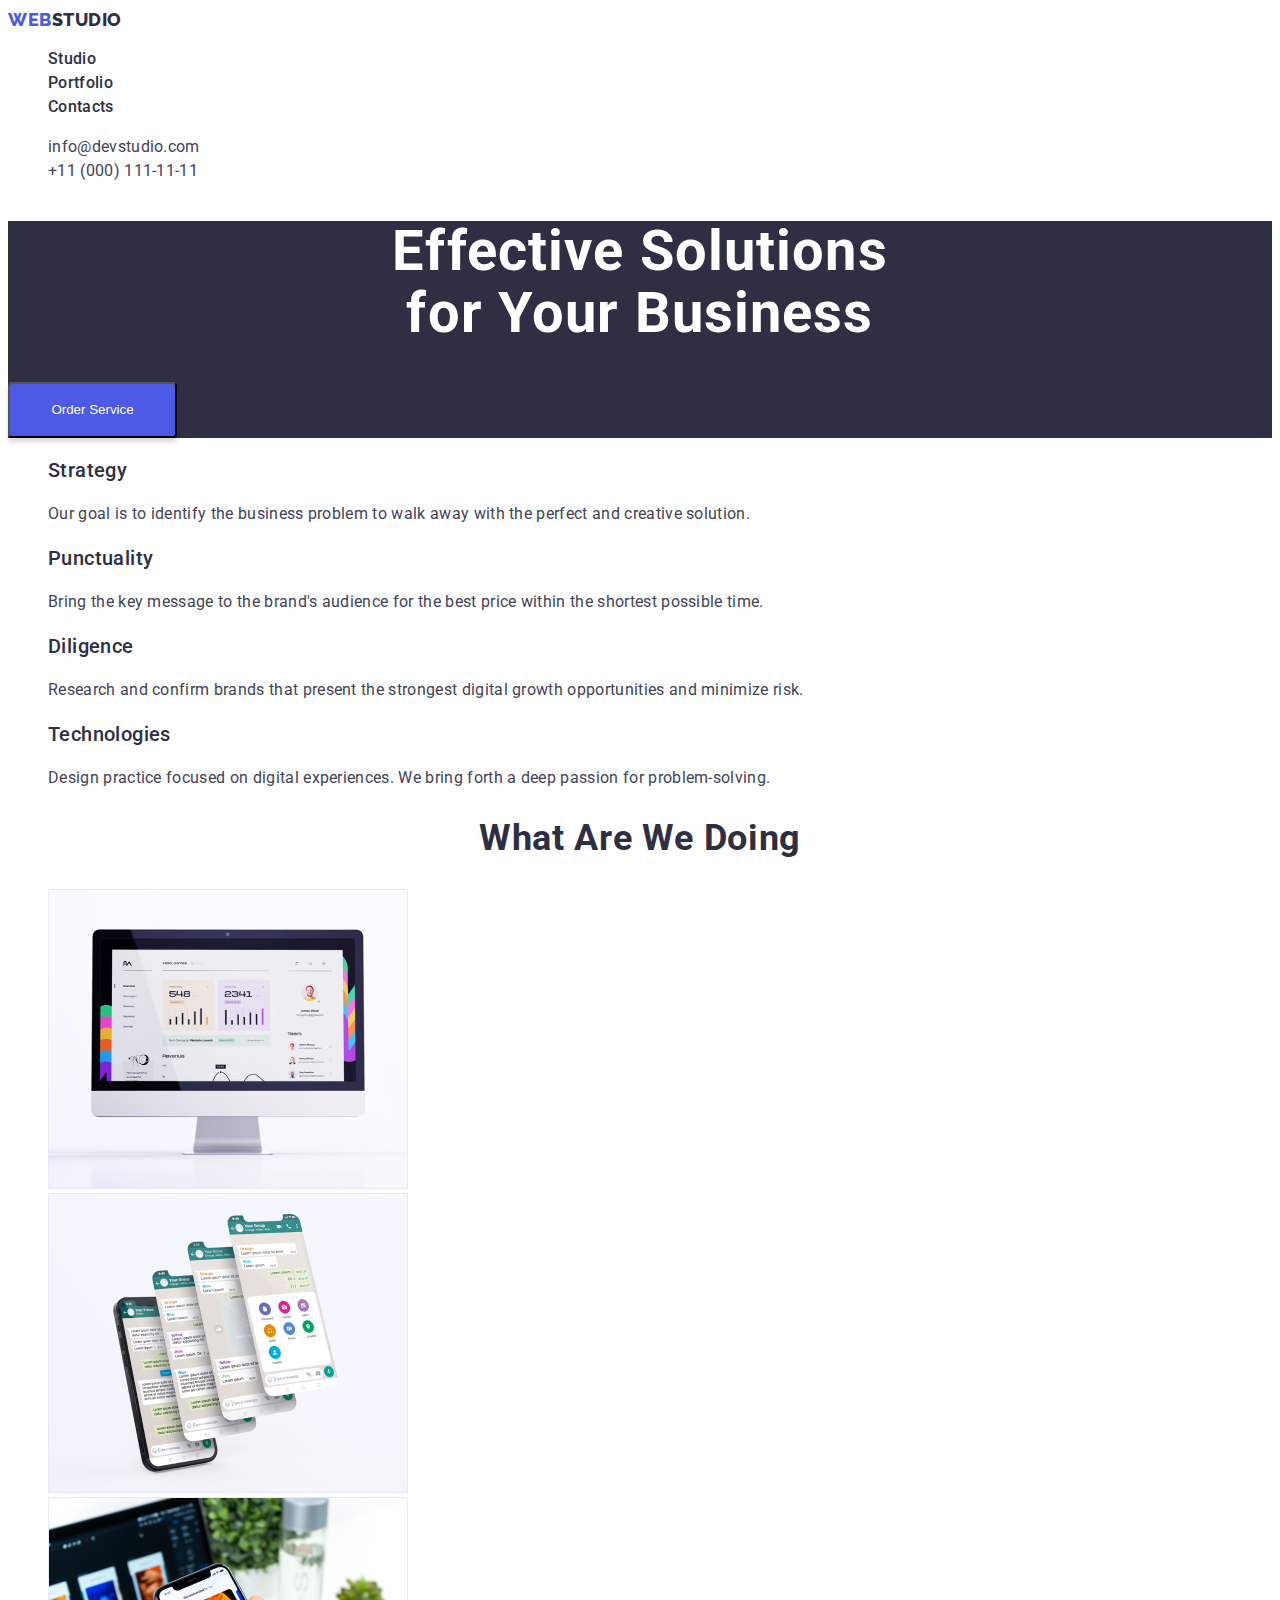
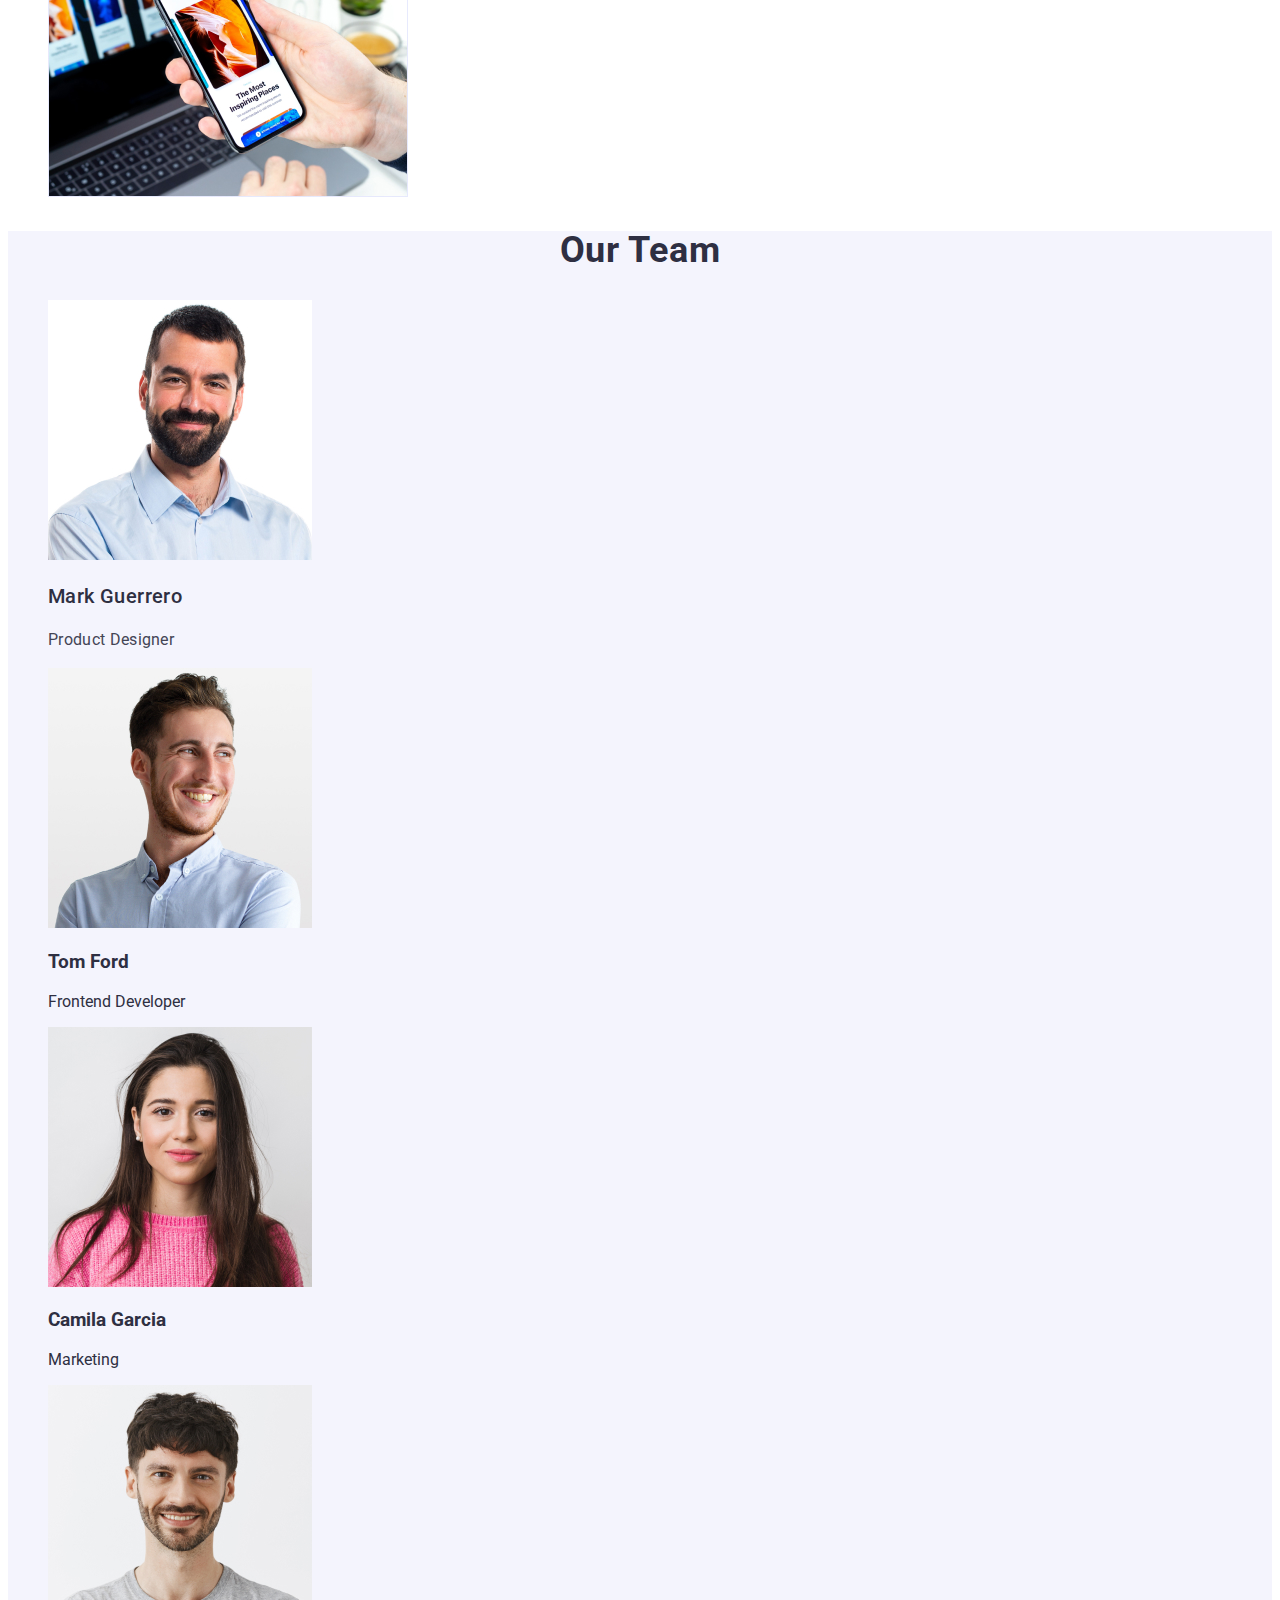
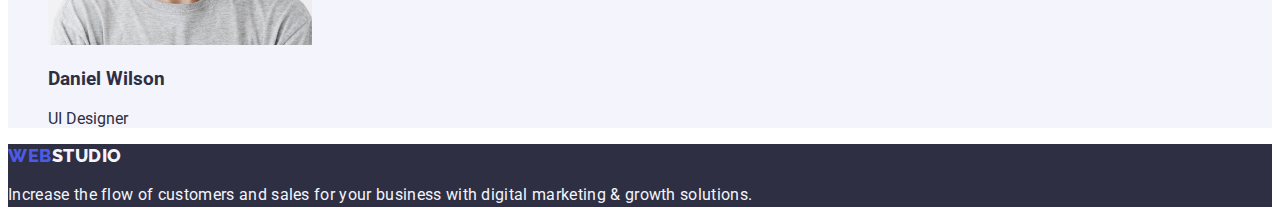
<file: index.html>
<!DOCTYPE html>
<html lang="en">
  <head>
    <meta charset="UTF-8" />
    <meta http-equiv="X-UA-Compatible" content="IE=edge" />
    <meta name="viewport" content="width=, initial-scale=1.0" />
    <title>Document</title>
    <link rel="preconnect" href="https://fonts.googleapis.com" />
    <link rel="preconnect" href="https://fonts.gstatic.com" crossorigin />
    <link
      href="https://fonts.googleapis.com/css2?family=Raleway:wght@800&family=Roboto:wght@400;500;700;900&display=swap"
      rel="stylesheet"
    />
    <link rel="stylesheet" href="./css/styles.css" />
  </head>

  <body>
    <!--Header-->
    <header class="header">
      <nav class="nav">
        <a class="header-logo link" href="./index.html"
          ><span class="titlelogo">Web</span>Studio</a
        >
        <ul class="nav-list">
          <li class="nav-item">
            <a class="nav-link link" href="./index.html">Studio</a>
          </li>
          <li class="nav-item">
            <a class="nav-link link" href="./portfolio.html">Portfolio</a>
          </li>
          <li class="nav-item">
            <a class="nav-link link" href="">Contacts</a>
          </li>
        </ul>
      </nav>
      <address class="contacts">
        <ul class="contacts-list">
          <li class="contacts-item">
            <a class="mail link" href="mailto:info@devstudio.com"
              >info@devstudio.com
            </a>
          </li>
          <li class="contacts-item">
            <a class="phone-number link" href="tel:+110001111111"
              >+11 (000) 111-11-11
            </a>
          </li>
        </ul>
      </address>
    </header>

    <main>
      <!--Hero-->
      <section class="hero">
        <h1 class="hero-title">
          Effective Solutions <br />
          for Your Business
        </h1>
        <button class="hero-button" type="button">Order Service</button>
      </section>

      <!-- Feauture -->
      <section class="feauture">
        <!-- <h2>ur qualities</h2> -->
        <ul class="feauture-list">
          <li class="feauture-item">
            <h3 class="feauture-title">Strategy</h3>
            <p class="feauture-text">
              Our goal is to identify the business problem to walk away with the
              perfect and creative solution.
            </p>
          </li>
          <li class="feauture-item">
            <h3 class="feauture-title">Punctuality</h3>
            <p class="feauture-text">
              Bring the key message to the brand's audience for the best price
              within the shortest possible time.
            </p>
          </li>
          <li class="feauture-item">
            <h3 class="feauture-title">Diligence</h3>
            <p class="feauture-text">
              Research and confirm brands that present the strongest digital
              growth opportunities and minimize risk.
            </p>
          </li>
          <li class="feauture-item">
            <h3 class="feauture-title">Technologies</h3>
            <p class="feauture-text">
              Design practice focused on digital experiences. We bring forth a
              deep passion for problem-solving.
            </p>
          </li>
        </ul>
      </section>

      <!-- Doing -->
      <section class="doing">
        <h2 class="section-title">What are we doing</h2>
        <ul class="doing-list">
          <li class="doing-item">
            <img
              class="doing-img"
              src="./images/Rectangle1.jpg"
              alt="computer"
              width="360"
            />
          </li>
          <li class="doing-item">
            <img
              class="doing-img"
              src="./images/Rectangle2.jpg"
              alt="computer"
              width="360"
            />
          </li>
          <li class="doing-item">
            <img
              class="doing-img"
              src="./images/Rectangle3.jpg"
              alt="computer"
              width="360"
            />
          </li>
        </ul>
      </section>

      <!-- Team -->
      <section class="team">
        <h2 class="section-title">Our Team</h2>
        <ul class="team-list">
          <li class="team-item">
            <img
              class="team-img"
              src="./images/img.jpg"
              alt="photo"
              width="264"
            />
            <h3 class="team-subject">Mark Guerrero</h3>
            <p class="team-text">Product Designer</p>
          </li>
          <li class="team-item">
            <img
              class="team-img"
              src="./images/img1.jpg"
              alt="photo"
              width="264"
            />
            <h3 class="section-subtitle">Tom Ford</h3>
            <p class="section-text">Frontend Developer</p>
          </li>
          <li class="team-item">
            <img
              class="team-img"
              src="./images/img2.jpg"
              alt="photo"
              width="264"
            />
            <h3 class="section-subtitle">Camila Garcia</h3>
            <p class="section-text">Marketing</p>
          </li>
          <li class="team-item">
            <img
              class="team-img"
              src="./images/img3.jpg"
              alt="photo"
              width="264"
            />
            <h3 class="team-title">Daniel Wilson</h3>
            <p class="section-text">UI Designer</p>
          </li>
        </ul>
      </section>
    </main>

    <!-- Footer -->
    <footer class="footer">
      <a class="ftr-logo link" href="./index.html"
        ><span class="footer-logo">Web</span>Studio</a
      >
      <p class="slogan">
        Increase the flow of customers and sales for your business with digital
        marketing & growth solutions.
      </p>
    </footer>
  </body>
</html>
</file>
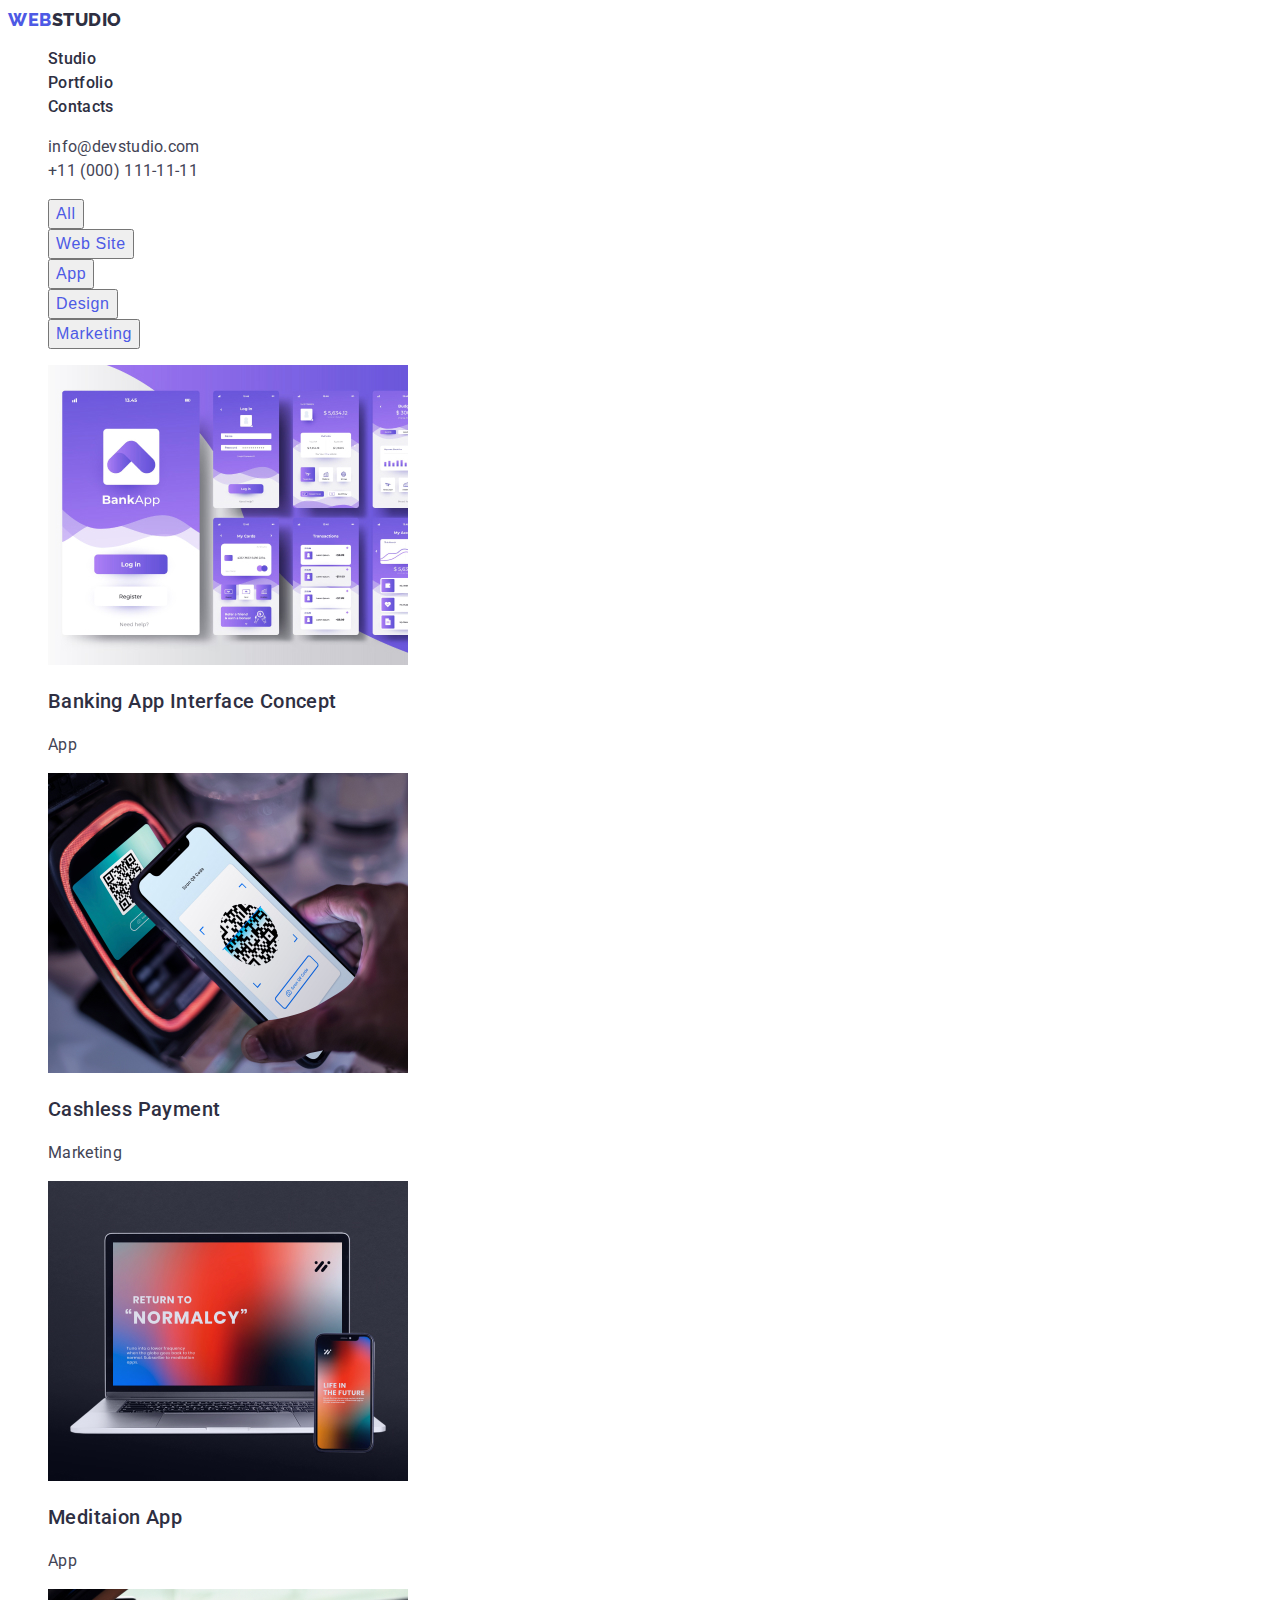
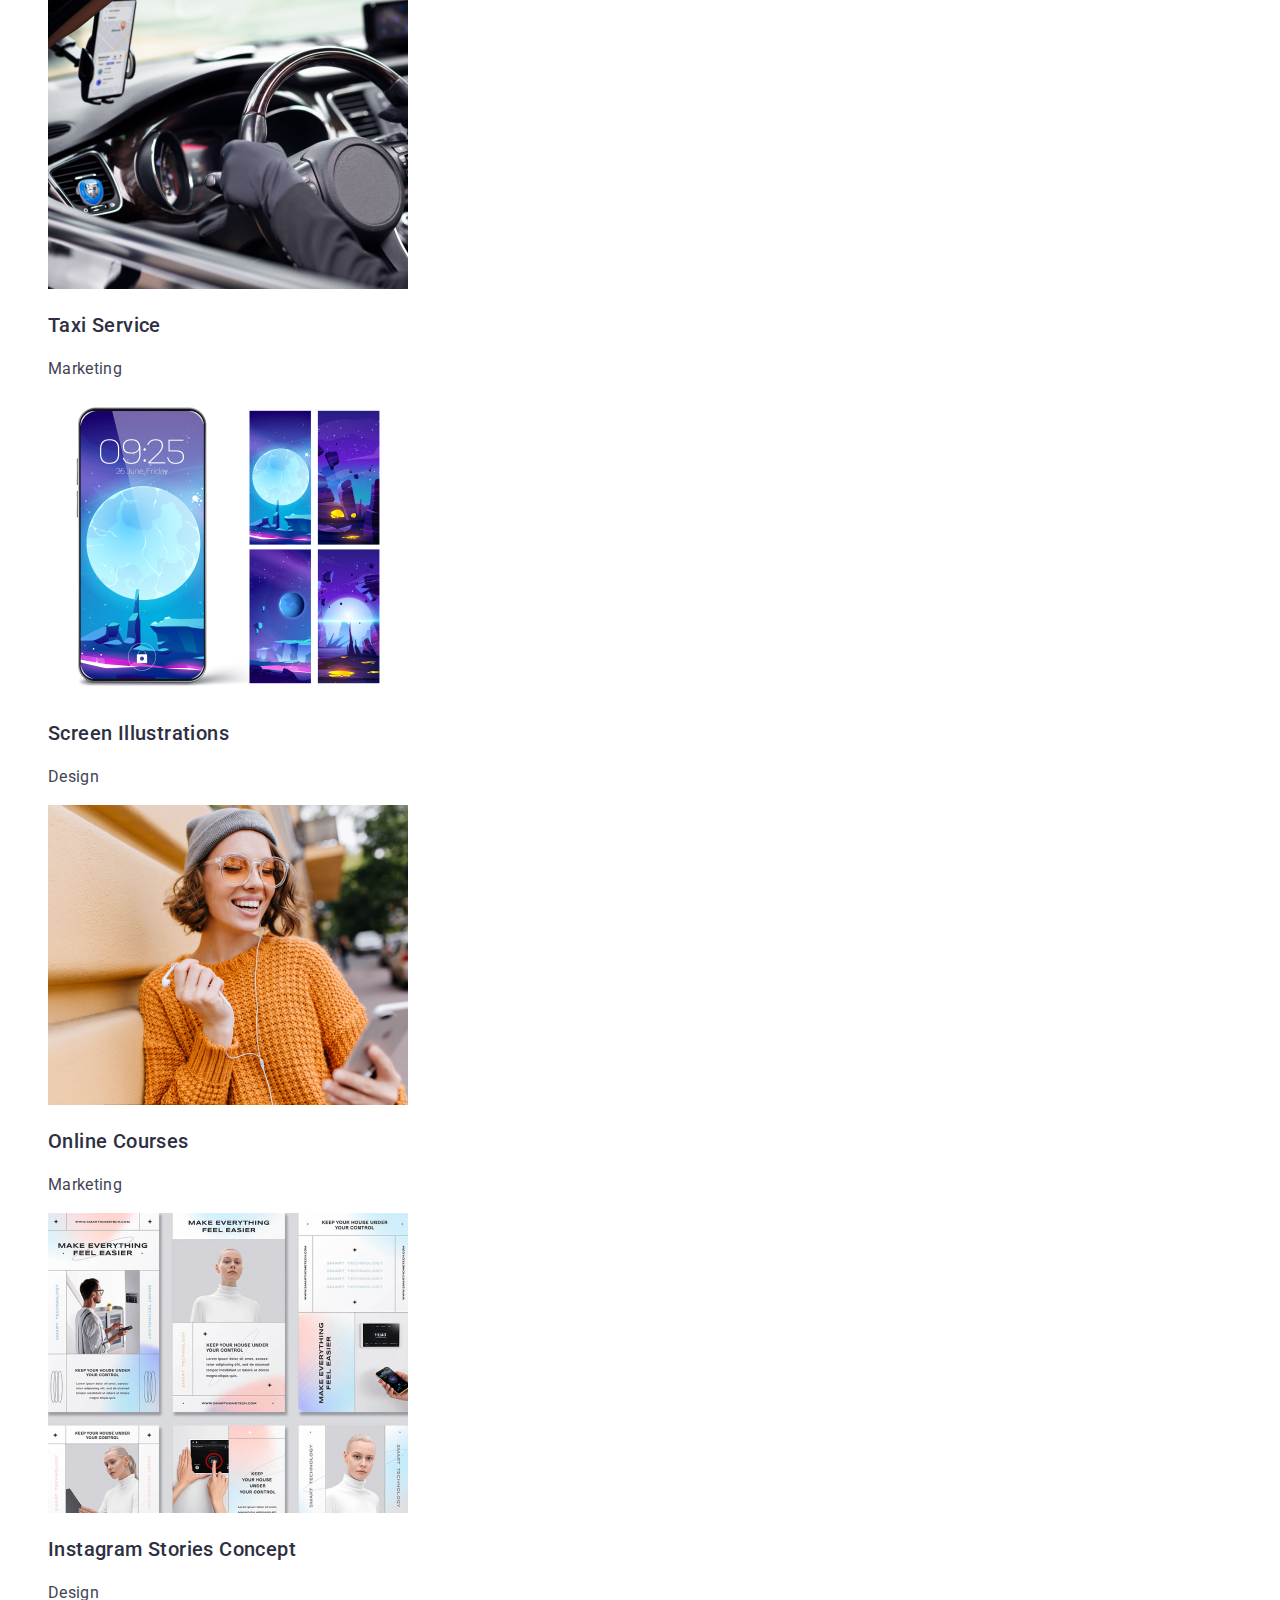
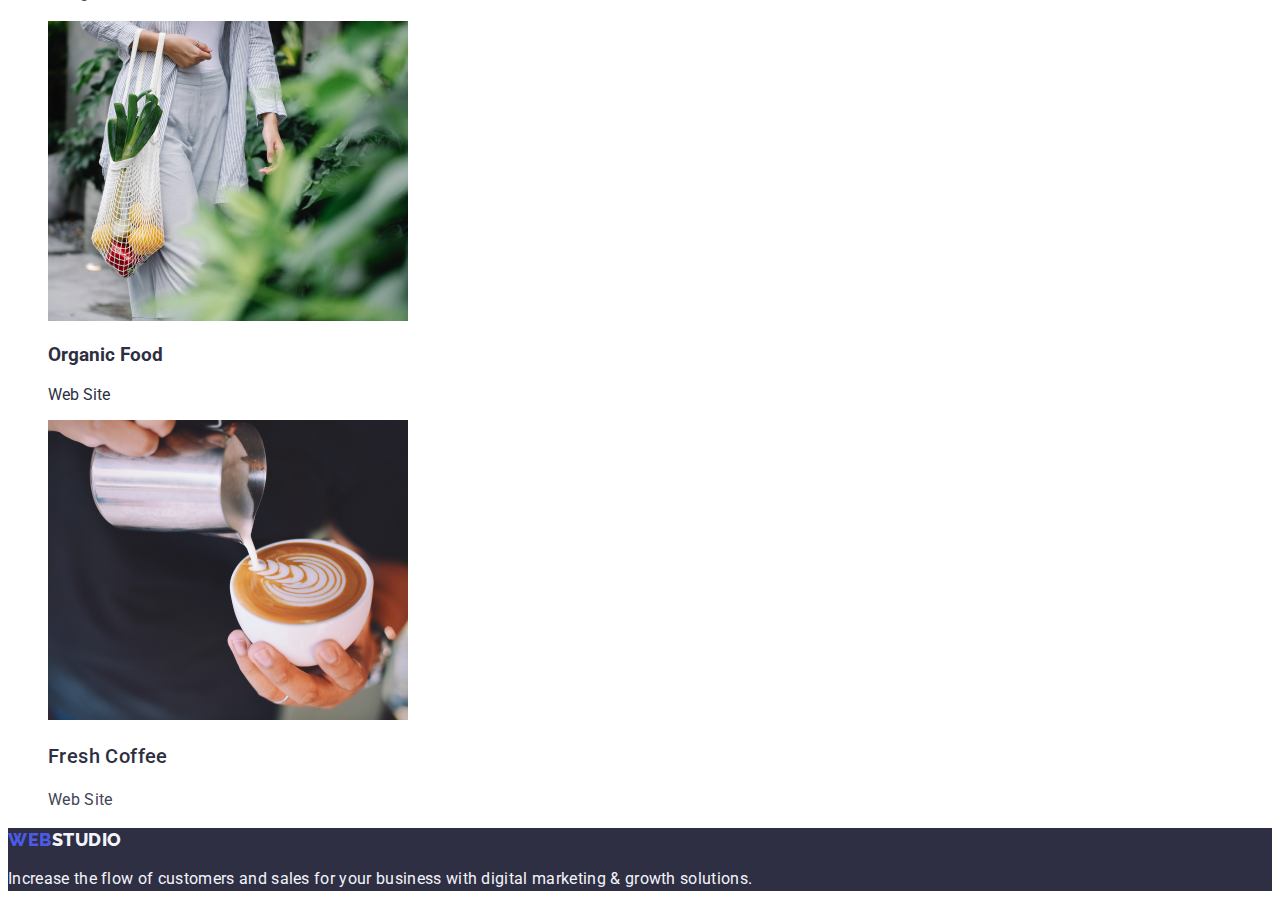
<file: portfolio.html>
<!DOCTYPE html>
<html lang="en">
  <head>
    <meta charset="UTF-8" />
    <meta http-equiv="X-UA-Compatible" content="IE=edge" />
    <meta name="viewport" content="width=device-width, initial-scale=1.0" />
    <title>Document</title>
    <link rel="preconnect" href="https://fonts.googleapis.com" />
    <link rel="preconnect" href="https://fonts.gstatic.com" crossorigin />
    <link
      href="https://fonts.googleapis.com/css2?family=Raleway:wght@800&family=Roboto:wght@400;500;700;900&display=swap"
      rel="stylesheet"
    />
    <link rel="stylesheet" href="./css/styles.css" />
  </head>

  <body>
    <!--Header-->
    <header class="header">
      <nav class="nav">
        <a class="header-logo link" href="./index.html"
          ><span class="titlelogo">Web</span>Studio</a
        >
        <ul class="nav-list">
          <li class="nav-item">
            <a class="nav-link link" href="./index.html">Studio</a>
          </li>
          <li class="nav-item">
            <a class="nav-link link" href="./">Portfolio</a>
          </li>
          <li class="nav-item">
            <a class="nav-link link" href="">Contacts</a>
          </li>
        </ul>
      </nav>
      <address class="contacts">
        <ul class="contacts-list">
          <li class="contacts-item">
            <a class="mail link" href="mailto:info@devstudio.com"
              >info@devstudio.com</a
            >
          </li>
          <li class="contacts-item">
            <a class="phone-number link" href="tel:+110001111111"
              >+11 (000) 111-11-11
            </a>
          </li>
        </ul>
      </address>
    </header>

    <main>
      <!-- Filters -->
      <section class="filters">
        <h2 class="filters-title">Filters</h2>
        <ul class="filters-list">
          <li class="filters-item">
            <button type="button">
              <span class="filters-button">All</span>
            </button>
          </li>
          <li class="filters-item">
            <button type="button">
              <span class="filters-button">Web Site</span>
            </button>
          </li>
          <li class="filters-item">
            <button type="button">
              <span class="filters-button">App</span>
            </button>
          </li>
          <li class="filters-item">
            <button type="button">
              <span class="filters-button">Design</span>
            </button>
          </li>
          <li class="filters-item">
            <button type="button">
              <span class="filters-button">Marketing</span>
            </button>
          </li>
        </ul>
      </section>

      <!-- Project -->
      <section class="project">
        <ul class="project-list">
          <li class="project-item">
            <img
              class="project-img"
              src="./images/portfolioimg.jpg"
              alt="banking app design"
              width="360"
            />
            <h3 class="project-subject">Banking App Interface Concept</h3>
            <p class="project-text">App</p>
          </li>
          <li class="project-item">
            <img
              class="project-img"
              src="./images/portfolioimg1.jpg"
              alt="phone"
              width="360"
            />
            <h3 class="project-subject">Cashless Payment</h3>
            <p class="project-text">Marketing</p>
          </li>
          <li class="project-item">
            <img
              class="project-img"
              src="./images/portfolioimg2.jpg"
              alt="computer and phone"
              width="360"
            />
            <h3 class="project-subject">Meditaion App</h3>
            <p class="project-text">App</p>
          </li>
          <li class="pro??ject-item">
            <img
              class="project-img"
              src="./images/portfolioimg3.jpg"
              alt="car"
              width="360"
            />
            <h3 class="project-subject">Taxi Service</h3>
            <p class="project-text">Marketing</p>
          </li>
          <li class="project-item">
            <img
              class="project-img"
              src="./images/portfolioimg4.jpg"
              alt="phone fond"
              width="360"
            />
            <h3 class="project-subject">Screen Illustrations</h3>
            <p class="project-text">Design</p>
          </li>
          <li class="project-item">
            <img
              class="project-img"
              src="./images/portfolioimg5.jpg"
              alt="girl"
              width="360"
            />
            <h3 class="project-subject">Online Courses</h3>
            <p class="project-text">Marketing</p>
          </li>
          <li class="project-item">
            <img
              class="project-img"
              src="./images/portfolioimg6.jpg"
              alt="story design"
              width="360"
            />
            <h3 class="project-subject">Instagram Stories Concept</h3>
            <p class="project-text">Design</p>
          </li>
          <li class="project-item">
            <img src="./images/portfolioimg7.jpg" alt="fruit bag" width="360" />
            <h3>Organic Food</h3>
            <p>Web Site</p>
          </li>
          <li class="project-item">
            <img
              class="project-img"
              src="./images/portfolioimg8.jpg"
              alt="cup of coffee"
              width="360"
            />
            <h3 class="project-subject">Fresh Coffee</h3>
            <p class="project-text">Web Site</p>
          </li>
        </ul>
      </section>
    </main>

    <!-- Footer -->
    <footer class="footer">
      <a class="ftr-logo link" href="./index.html"
        ><span class="footer-logo">Web</span>Studio</a
      >
      <p class="slogan">
        Increase the flow of customers and sales for your business with digital
        marketing & growth solutions.
      </p>
    </footer>
  </body>
</html>
</file>
<file: css/styles.css>
ul,
ol {
  list-style: none;
}

.link {
  text-decoration: none;
}

body {
  font-family: "Roboto", sans-serif;
  color: var(--dark-color);
  background-color: var(--white-color);
  font-size: 16px;
}

:root {
  --accent-color: #e7e9fc;
  --dark-color: #2e2f42;
  --primary-color: #4d5ae5;
  --pressed-color: #404bbf;
  --text-color: #434455;
  --light-color: #f4f4fd;
  --white-color: #ffffff;
}
/* STUDIO STYLES */

/* Header */

.header-logo {
  font-family: "Raleway", sans-serif;
  font-weight: 800;
  font-size: 18px;
  line-height: 1.3;
  display: flex;
  align-items: center;
  letter-spacing: 0.03em;
  text-transform: uppercase;
  color: var(--dark-color);
}

.titlelogo {
  font-family: "Raleway", sans-serif;
  font-weight: 800;
  font-size: 18px;
  line-height: 1.3;
  display: flex;
  align-items: center;
  letter-spacing: 0.03em;
  text-transform: uppercase;
  color: var(--primary-color);
  background-color: var(--white-color);
}

.nav-link {
  font-weight: 500;
  letter-spacing: 0.02em;
  line-height: 1.5;
  letter-spacing: 0.02em;
  color: var(--dark-color);
}

.nav-link:hover,
.nav-link:focus {
  color: var(--pressed-color);
}

.contacts {
  font-style: normal;
}

.mail {
  line-height: 1.5;
  letter-spacing: 0.02em;
  color: var(--text-color);
}

.phone-number {
  line-height: 1.5;
  letter-spacing: 0.02em;
  color: var(--text-color);
}

.mail:hover,
.mail:focus {
  color: var(--pressed-color);
}

.phone-number:hover,
.phone-number:focus {
  color: var(--pressed-color);
}

/* Hero */
.hero {
  background-color: var(--dark-color);
}

.hero-title {
  font-size: 56px;
  line-height: 1.1;
  text-align: center;
  letter-spacing: 0.02em;
  color: var(--white-color);
}

.hero-button {
  width: 169px;
  height: 56px;
  left: 636px;
  top: 428px;
  cursor: pointer;
  background-color: var(--primary-color);
  box-shadow: 0px 4px 4px rgba(0, 0, 0, 0.15);
  border-radius: 4px;
  color: var(--white-color);
}

.hero-button:hover,
.hero-button:focus {
  width: 169px;
  height: 56px;
  left: 20px;
  top: 88px;
  background-color: var(--pressed-color);
  box-shadow: 0px 4px 4px rgba(0, 0, 0, 0.15);
  border-radius: 4px;
}

/* Feauture */

.feauture-title,
.team-subject,
.project-subject {
  font-weight: 500;
  font-size: 20px;
  line-height: 1.2;
  letter-spacing: 0.02em;
}

.feauture-text,
.team-text,
.project-text {
  line-height: 1.5;
  letter-spacing: 0.02em;
  color: var(--text-color);
}

/* Doing */

.section-title {
  font-size: 36px;
  line-height: 1.1;
  text-align: center;
  letter-spacing: 0.02em;
  text-transform: capitalize;
}

/* Team */
.team {
  background-color: var(--light-color);
}

/* Footer */
.footer {
  background-color: var(--dark-color);
  color: var(--light-color);
}

.ftr-logo {
  font-family: "Raleway", sans-serif;
  font-weight: 800;
  font-size: 18px;
  line-height: 1.3;
  display: flex;
  align-items: center;
  letter-spacing: 0.03em;
  text-transform: uppercase;
  color: var(--light-color);
}

.footer-logo {
  font-family: "Raleway", sans-serif;
  font-weight: 800;
  font-size: 18px;
  line-height: 1.3;
  display: flex;
  align-items: center;
  letter-spacing: 0.03em;
  text-transform: uppercase;
  color: var(--primary-color);
  background-color: var(--dark-color);
}

.slogan {
  line-height: 24px;
  letter-spacing: 0.02em;
  color: var(--acent-color);
}

/* PORTFOLIO STYLES */

/* Filters */

.filters-title {
  position: absolute;
  width: 1px;
  height: 1px;
  margin: -1px;
  border: 0;
  padding: 0;
  white-space: nowrap;
  clip-path: inset(100%);
  clip: rect(0 0 0 0);
  overflow: hidden;
}

.filters-button {
  font-weight: 500;
  font-size: 16px;
  line-height: 1.5;
  display: flex;
  align-items: center;
  text-align: center;
  letter-spacing: 0.04em;
  color: var(--primary-color);
}

.filters-button:hover,
.filters-button:focus {
  font-weight: 500;
  font-size: 16px;
  line-height: 1.5;
  display: flex;
  align-items: center;
  text-align: center;
  letter-spacing: 0.04em;
  color: var(--white-color);
}

/* .fiters-item {
  width: 116px;
  height: 48px;
  background: #f4f4fd;
  border: 1px solid #e7e9fc;
  border-radius: 4px;
}

.filters-item:hover,
.folters-item:focus {
  width: 69px;
  height: 48px;
  background: #404bbf;
  box-shadow: 0px 3px 1px rgba(0, 0, 0, 0.1), 0px 2px 1px rgba(0, 0, 0, 0.08),
    0px 2px 2px rgba(0, 0, 0, 0.12);
  border-radius: 4px;
} */
</file>
